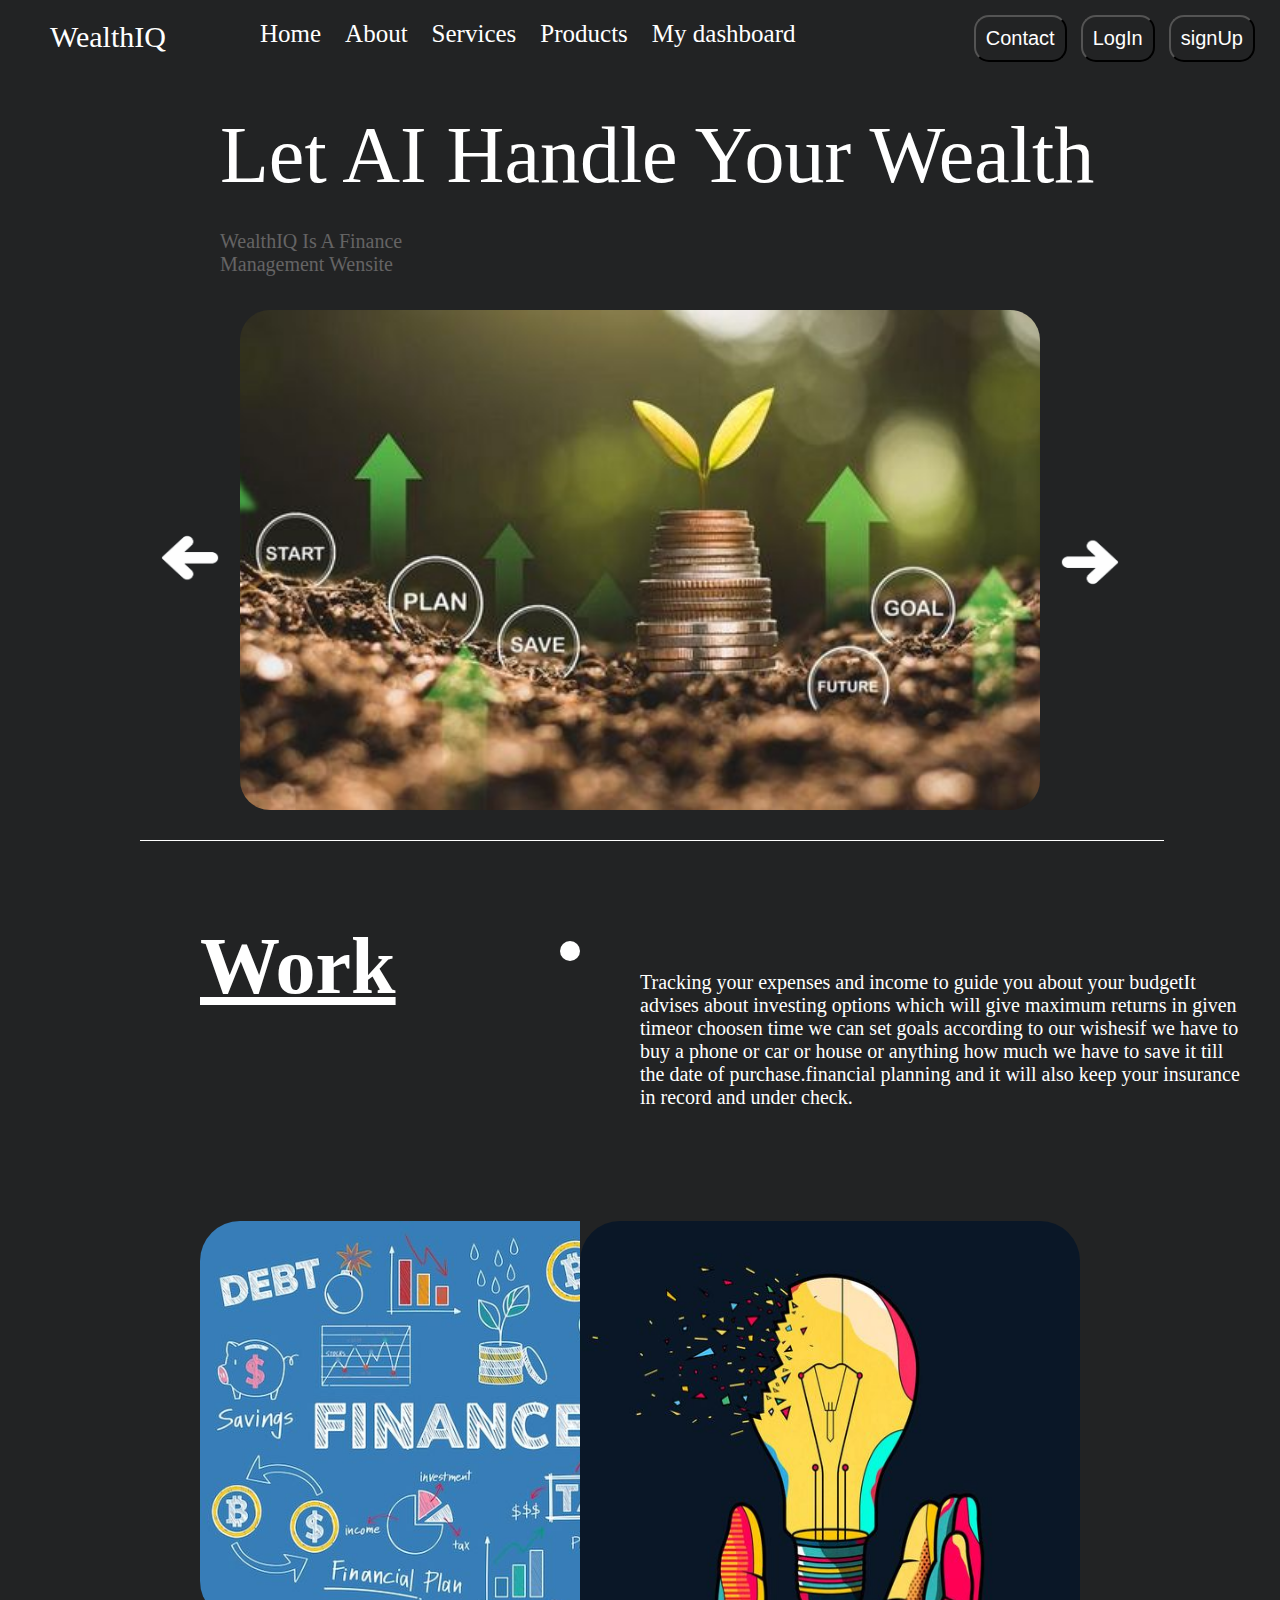
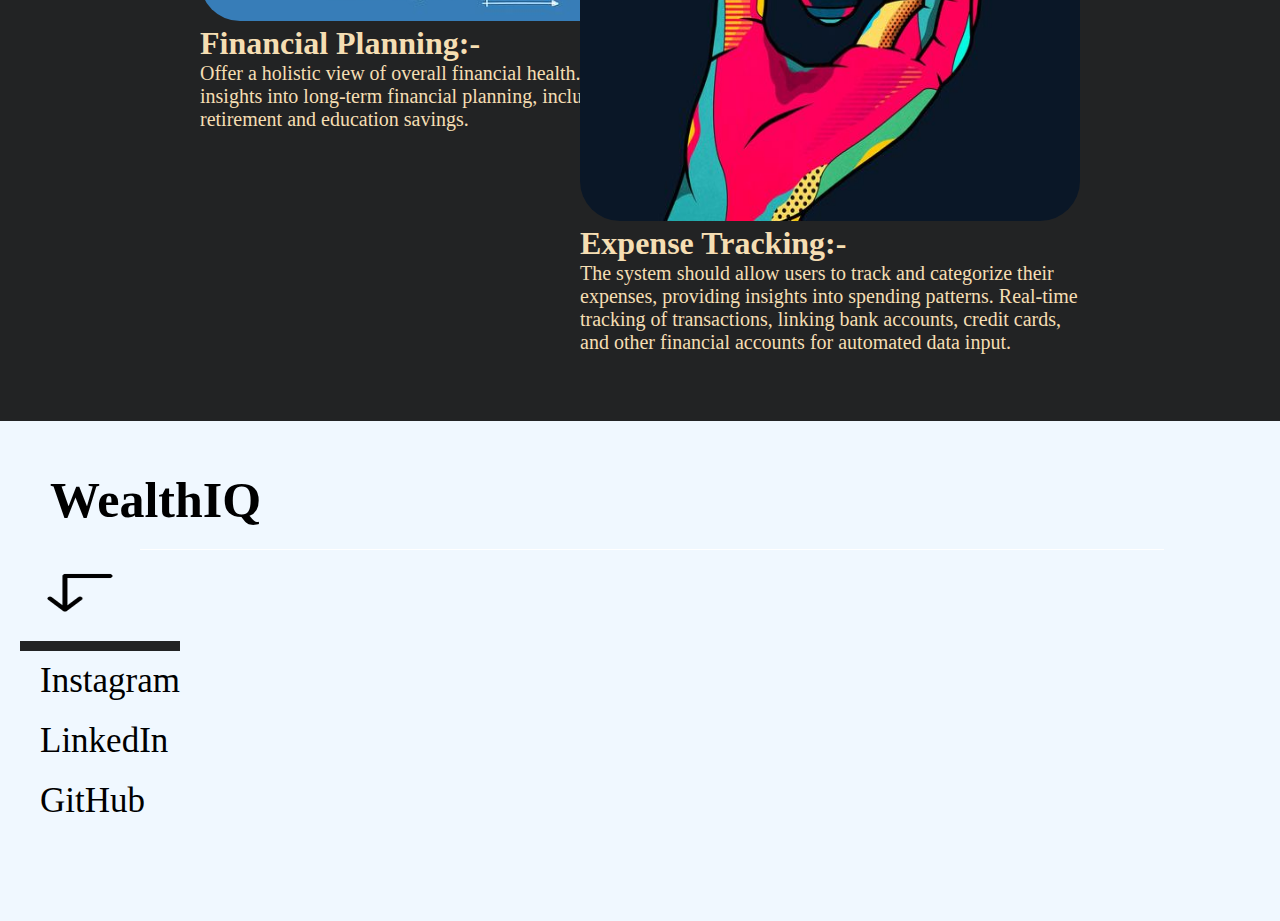
<file: index.html>
<!DOCTYPE html>
<html lang="en">
<head>
    <meta charset="UTF-8">
    <meta name="viewport" content="width=device-width, initial-scale=1.0">
    <title>WealthAI</title>
    <link rel="stylesheet" href="index.css">
</head>
<body>
    
    <div class="nav">
        <p>WealthIQ</p>
        <ul>
            <li>Home</li>
            <li>About</li>
            <li>Services</li>
            <li>Products</li>
            <li>My dashboard</li>
        </ul>
        <div class="right_nav">
            <button>Contact</button>
            <button>LogIn</button>
            <button>signUp</button>
        </div>
    </div>

    <div class="body">
        <div class="hading">
            <p>Let AI Handle Your Wealth</p>
        </div>
        <div class="about">
            <p>WealthIQ Is A Finance <br> Management Wensite</p>
        </div>
    </div>

    <div class="container">
        <img src="1706361053899.png" alt="SomeThing wrong" width="60px" height="60px" class="arrow_left">
        <div class="fram">
            <div class="slider">
                <img src="img1.jpg" alt="SomeThing wrong" width="800px" height="500px" class="img">
                <img src="img2.jpg" alt="SomeThing wrong" width="800px" height="500px" class="img">
                <img src="img3.jpg" alt="SomeThing wrong" width="800px" height="500px" class="img">
                <img src="img4.jpg" alt="SomeThing wrong" width="800px" height="500px" class="img">
            </div>
        </div>
        <img src="1706361053899.png" alt="SomeThing wrong" width="60px" height="60px" class="arrow_right">
    </div>

    <div class="line"></div>

    <div class="work">
        <h1>Work</h1>
        <div class="dot"></div>
        <p>Tracking your expenses and income to guide you about your budgetIt advises about investing options which will give maximum returns in given timeor choosen time we can set goals according to our wishesif we have to buy a phone or car or house or anything how much we have to save it till the date of purchase.financial planning and it will also keep your insurance in record and under check.</p>
    </div>

    <div class="bottum">
        <div class="wrapper1">
            <img src="finance1.jpg" alt="" width="500px" height="400px">
            <div class="content">
                <h1>Financial Planning:-</h1>
                <p>Offer a holistic view of overall financial health.
                Provide insights into long-term financial planning, including retirement and education savings.
                 </p>
            </div>
        </div>
    
        <div class="wrapper2">
            <img src="finance2.jpg" alt="" width="500px" height="600px">
            <div class="content">
                <h1>Expense Tracking:-</h1>
                <p>The system should allow users to track and categorize their expenses, providing insights into spending patterns.
                Real-time tracking of transactions, linking bank accounts, credit cards, and other financial accounts for automated data input.</p>
            </div>
        </div>

        <div class="line2"></div>
    </div>

    <footer>
        <h1>WealthIQ</h1>
        <img src="arrow-elbow-down-right-icon-md.png" alt=""width=60px height="80px">

        <div class="element">
            <div class="item">
                <ul>
                    <a href="#">Instagram</a>
                    <a href="#">LinkedIn</a>
                    <a href="#">GitHub</a>
                </ul>
            </div>
        </div>

    </footer>

    <script src="index.js"></script>
</body>
</html>
</file>
<file: index.css>
*{
    margin: 0;
    padding: 0;
    background-color: #222324;
}
.nav {
    width: 100%;
    height: 80px;
}
.nav ul li {
    display: inline-flex;
    justify-content: space-evenly;
    font-size: 25px;
    color: white;
    margin: 0 10px;
    cursor: pointer;
}
.nav ul {
    position: absolute;
    left: 250px;
    top: 20px;
}
.nav p {
    position: absolute;
    font-size: 30px;
    top: 20px;
    left: 50px;
    color: white;
    cursor:default;
}
.right_nav {
    position: absolute;
    right: 20px;
    top: 10px;
}
.right_nav button {
    cursor: pointer;
    text-decoration: none;
    color: white;
    font-size: 20px;
    padding: 10px;
    margin: 5px;
    border-radius: 15px;
}
.body {
    width: 100%;
    height: 200px;
}
.hading p {
    position: absolute;
    left: 220px;
    margin-top: 30px;
    color: white;
    font-size: 80px;
}
.about p {
    position: absolute;
    left: 220px;
    color: #656464;
    margin-top: 150px;
    font-size: 20px;
}
.container {
    display: flex;
    align-items: center;
    justify-content: center;
    margin: 30px 0;
    gap: 20px;
}
.container .arrow_right, .arrow_left {
    cursor: pointer;
}
.container .arrow_right {
    transform: rotate(180deg);
}
.fram {
    width: 800px;
    height: 500px;
    overflow: hidden;
}
.slider {
    display: flex;
    transition: all 1s ease;
}
.container .img {
    border-radius: 30px;
    object-fit: cover;
}
.line {
    margin:0 0 80px 140px;
    width: 80%;
    height: 1px;
    background-color: white;
}
.work {
    width: 100%;
    height: 300px;
}
.work h1 {
    position: absolute;
    left: 200px;
    font-size: 80px;
    color: white;
    text-decoration: underline;
}
.work p {
    position: absolute;
    margin-top: 50px;
    right: 40px;
    width: 600px;
    font-size: 20px;
    color: white;
}
.dot {
    position: absolute;
    right: 700px;
    margin-top: 20px;
    width: 20px;
    height: 20px;
    background-color: white;
    border-radius: 50%;
}
.bottum {
    width: 100%;
    height: 780px;
}
.wrapper1 {
    position: absolute;
    left: 200px;
    width: 500px;
    height: 400px;
}
.wrapper1 img {
    border-radius: 40px;
}
.wrapper2 {
    position: absolute;
    right: 200px;
    width: 500px;
    height: 600px;
}
.wrapper2 img {
    border-radius: 40px;
}
.content {
    color: wheat;
}
.content p {
    font-size: 20px;
}
.line2 {
    position: absolute;
    bottom: -1300px;
    margin-left: 140px;
    margin-bottom: 50px;
    width: 80%;
    height: 1px;
    background-color: white;
}
footer {
    width: 100%;
    height: 500px;
    margin-top: 20px;
    background-color: aliceblue;
}
footer h1 {
    position: absolute;
    left: 50px;
    font-size: 50px;
    margin-top: 50px;
    background-color: aliceblue;
}
footer img {
    position: absolute;
    background-color: aliceblue;
    left: 50px;
    transform: rotate(90deg);
    margin-top: 130px;
}
.element {
    position: absolute;
    background-color: aliceblue;
    width: 200px;
    height: 150px;
    left: 20px;
    margin-top: 220px;
}
.item {
    position: absolute;
}
.item ul {
    background-color: aliceblue;
}
.item ul a{
    display: flex;
    flex-direction: row;
    background-color: aliceblue;
    font-size: 35px;
    text-decoration: none;
    color: black;
    margin-top: 10px;
    padding: 10px 0 0 20px;
}
</file>
